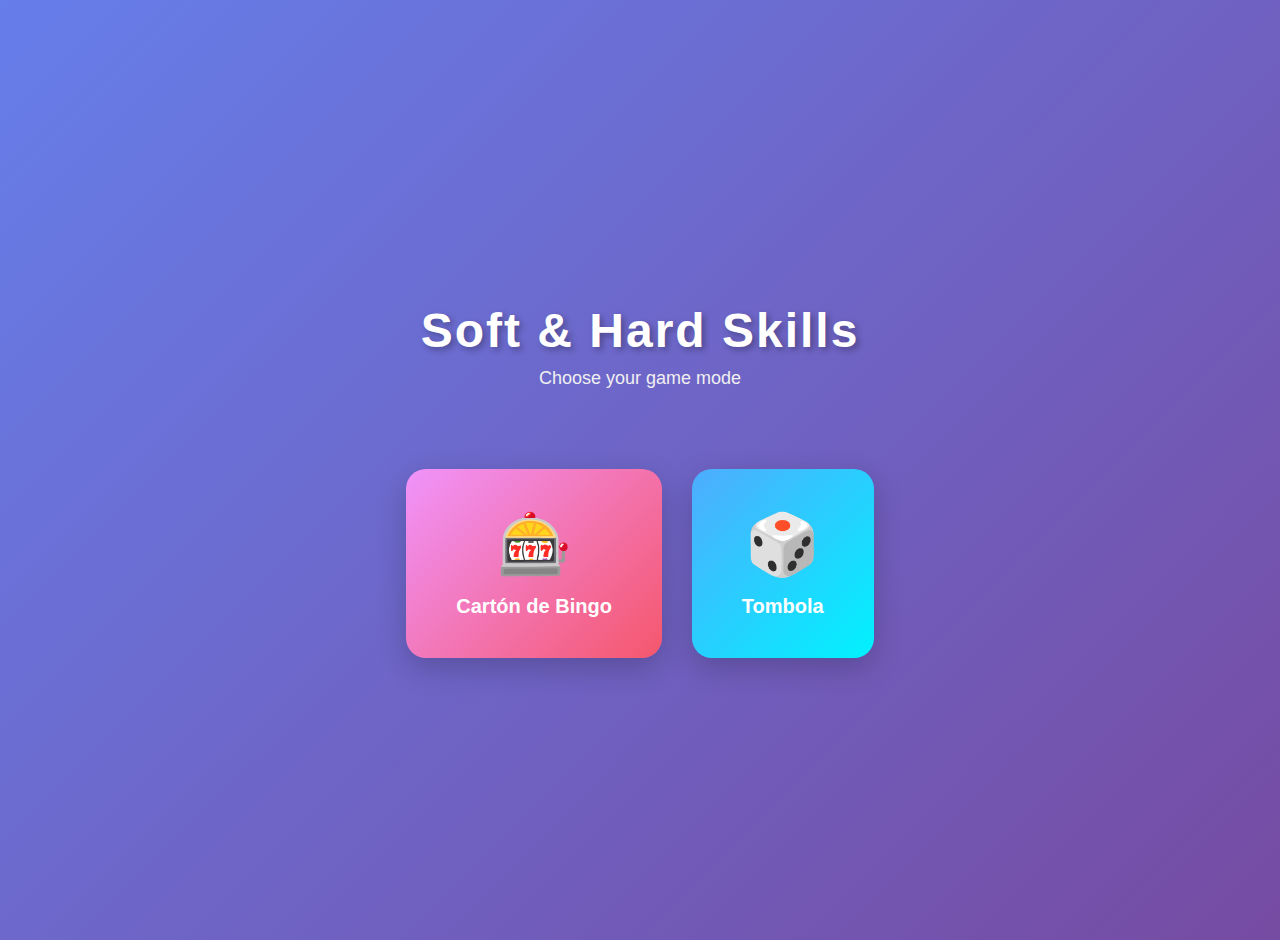
<file: index.html>
<!DOCTYPE html>
<html lang="en">
<head>
    <meta charset="UTF-8">
    <title>Soft & Hard Skills Bingo</title>
    <link rel="stylesheet" href="style.css">
</head>
<body>

<div id="menu-container" class="menu-container">
    <h1>Soft & Hard Skills</h1>
    <p>Choose your game mode</p>
    <div class="menu-buttons">
        <button id="bingo-btn" class="menu-btn bingo-mode">
            <span class="btn-icon">🎰</span>
            <span class="btn-text">Cartón de Bingo</span>
        </button>
        <button id="tombola-btn" class="menu-btn tombola-mode">
            <span class="btn-icon">🎲</span>
            <span class="btn-text">Tombola</span>
        </button>
    </div>
</div>

<div id="bingo-container" class="game-container hidden">
    <button class="back-btn" id="back-bingo">← Volver al Menú</button>
    <h1>Soft & Hard Skills Bingo</h1>
    <p>Click the skills to mark / unmark</p>
    <div id="bingo-board"></div>
</div>

<div id="tombola-container" class="game-container hidden">
    <button class="back-btn" id="back-tombola">← Volver al Menú</button>
    <h1>Tombola de Skills</h1>
    <div class="tombola-wrapper">
        <div class="tombola-ball">
            <div id="tombola-content" class="tombola-content">
                <p>Presiona para sortear</p>
            </div>
        </div>
        <button id="draw-btn" class="draw-button">SORTEAR</button>
    </div>
    <div id="drawn-items" class="drawn-items"></div>
</div>

<script src="script.js"></script>
</body>
</html>
</file>
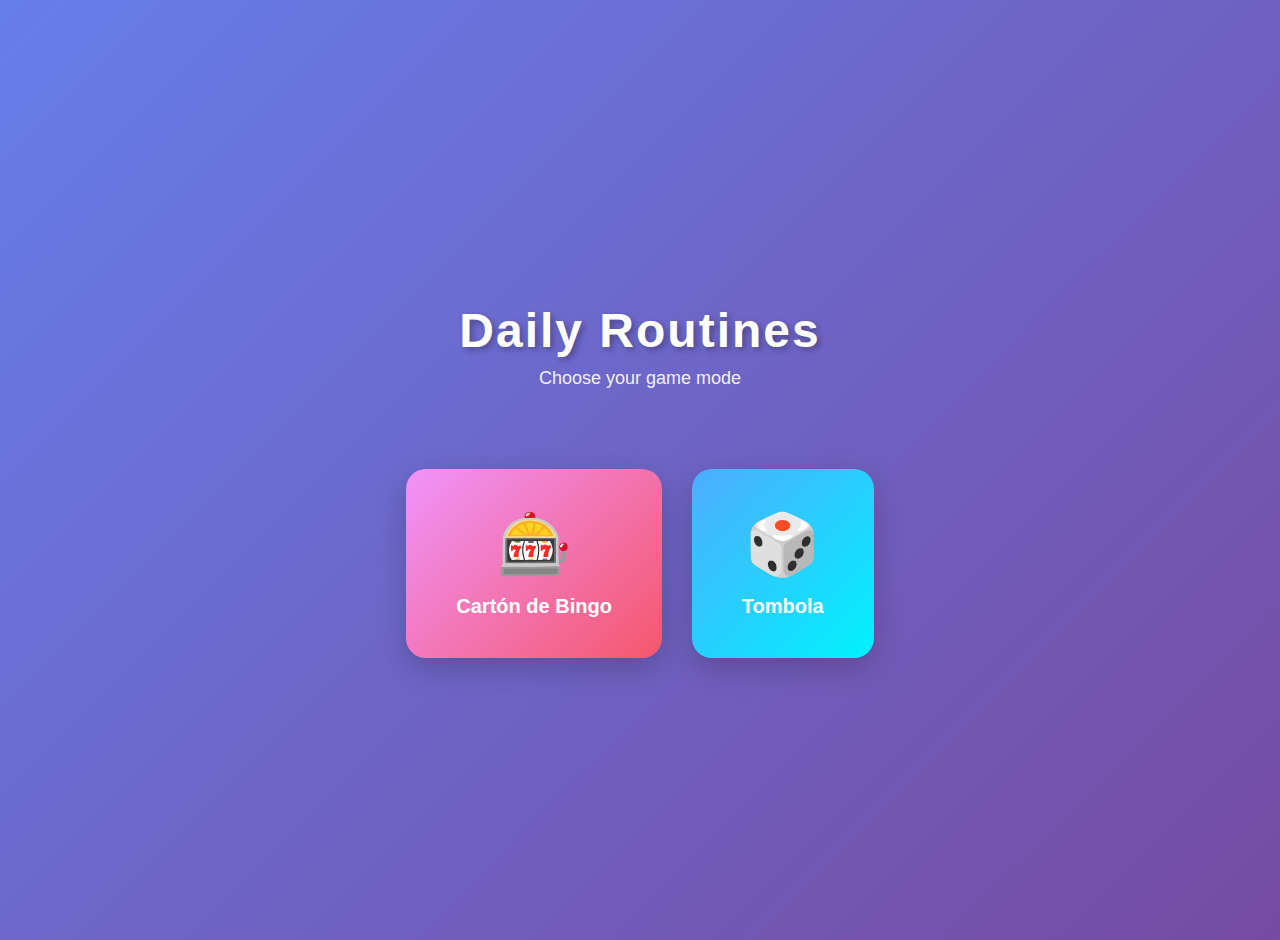
<file: Interactivo/index.html>
<!DOCTYPE html>
<html lang="en">
<head>
    <meta charset="UTF-8">
    <title>Daily Routines Bingo</title>
    <link rel="stylesheet" href="style.css">
</head>
<body>

<div id="menu-container" class="menu-container">
    <h1>Daily Routines</h1>
    <p>Choose your game mode</p>
    <div class="menu-buttons">
        <button id="bingo-btn" class="menu-btn bingo-mode">
            <span class="btn-icon">🎰</span>
            <span class="btn-text">Cartón de Bingo</span>
        </button>
        <button id="tombola-btn" class="menu-btn tombola-mode">
            <span class="btn-icon">🎲</span>
            <span class="btn-text">Tombola</span>
        </button>
    </div>
</div>

<div id="bingo-container" class="game-container hidden">
    <button class="back-btn" id="back-bingo">← Volver al Menú</button>
    <h1>Daily Routines Bingo</h1>
    <p>Click the images to mark / unmark</p>
    <div id="bingo-board"></div>
</div>

<div id="tombola-container" class="game-container hidden">
    <button class="back-btn" id="back-tombola">← Volver al Menú</button>
    <h1>Tombola de Rutinas</h1>
    <div class="tombola-wrapper">
        <div class="tombola-ball">
            <div id="tombola-content" class="tombola-content">
                <p>Presiona para sortear</p>
            </div>
        </div>
        <button id="draw-btn" class="draw-button">SORTEAR</button>
    </div>
    <div id="drawn-items" class="drawn-items"></div>
</div>

<script src="script.js"></script>
</body>
</html>
</file>
<file: style.css>
* {
    margin: 0;
    padding: 0;
    box-sizing: border-box;
}

body {
    font-family: 'Segoe UI', Tahoma, Geneva, Verdana, sans-serif;
    text-align: center;
    background: linear-gradient(135deg, #667eea 0%, #764ba2 100%);
    min-height: 100vh;
    padding: 20px;
}

h1 {
    margin-top: 20px;
    margin-bottom: 10px;
    color: white;
    font-size: 48px;
    text-shadow: 3px 3px 6px rgba(0, 0, 0, 0.3);
    letter-spacing: 2px;
}

p {
    color: #f0f0f0;
    font-size: 18px;
    margin-bottom: 30px;
    font-weight: 500;
}

.hidden {
    display: none !important;
}

/* MENU STYLES */
.menu-container {
    display: flex;
    flex-direction: column;
    justify-content: center;
    align-items: center;
    min-height: 100vh;
    animation: fadeIn 0.5s ease;
}

@keyframes fadeIn {
    from {
        opacity: 0;
        transform: translateY(20px);
    }
    to {
        opacity: 1;
        transform: translateY(0);
    }
}

.menu-buttons {
    display: flex;
    gap: 30px;
    flex-wrap: wrap;
    justify-content: center;
    margin-top: 50px;
}

.menu-btn {
    display: flex;
    flex-direction: column;
    align-items: center;
    gap: 15px;
    padding: 40px 50px;
    font-size: 18px;
    font-weight: bold;
    border: none;
    border-radius: 20px;
    cursor: pointer;
    transition: all 0.3s ease;
    box-shadow: 0 10px 30px rgba(0, 0, 0, 0.2);
    color: white;
}

.btn-icon {
    font-size: 60px;
    display: block;
}

.btn-text {
    font-size: 20px;
}

.menu-btn.bingo-mode {
    background: linear-gradient(135deg, #f093fb 0%, #f5576c 100%);
}

.menu-btn.bingo-mode:hover {
    transform: translateY(-5px);
    box-shadow: 0 15px 40px rgba(245, 87, 108, 0.4);
}

.menu-btn.tombola-mode {
    background: linear-gradient(135deg, #4facfe 0%, #00f2fe 100%);
}

.menu-btn.tombola-mode:hover {
    transform: translateY(-5px);
    box-shadow: 0 15px 40px rgba(79, 172, 254, 0.4);
}

/* GAME CONTAINER STYLES */
.game-container {
    position: relative;
    animation: fadeIn 0.5s ease;
}

.back-btn {
    position: absolute;
    top: 20px;
    left: 20px;
    padding: 10px 20px;
    background-color: rgba(255, 255, 255, 0.2);
    border: 2px solid white;
    color: white;
    border-radius: 10px;
    cursor: pointer;
    font-size: 16px;
    font-weight: bold;
    transition: all 0.3s ease;
}

.back-btn:hover {
    background-color: rgba(255, 255, 255, 0.3);
    transform: translateX(-5px);
}

#bingo-board {
    display: grid;
    grid-template-columns: repeat(4, 1fr);
    gap: 15px;
    max-width: 650px;
    margin: 60px auto 0;
    padding: 30px;
    background: white;
    border-radius: 20px;
    box-shadow: 0 20px 60px rgba(0, 0, 0, 0.3);
    border: 4px solid #FFD700;
}

/* TOMBOLA STYLES */
.tombola-wrapper {
    max-width: 500px;
    margin: 60px auto 50px;
    padding: 40px;
    background: white;
    border-radius: 20px;
    box-shadow: 0 20px 60px rgba(0, 0, 0, 0.3);
}

.tombola-ball {
    width: 300px;
    height: 300px;
    margin: 0 auto 40px;
    border-radius: 50%;
    background: linear-gradient(135deg, #FFD700 0%, #FFA500 50%, #FF8C00 100%);
    box-shadow: inset -5px -5px 15px rgba(0, 0, 0, 0.3),
                inset 5px 5px 15px rgba(255, 255, 255, 0.3),
                0 15px 35px rgba(0, 0, 0, 0.2);
    display: flex;
    align-items: center;
    justify-content: center;
    position: relative;
    border: 5px solid #FF8C00;
}

.tombola-content {
    text-align: center;
    color: white;
    font-weight: bold;
    text-shadow: 2px 2px 4px rgba(0, 0, 0, 0.3);
    padding: 20px;
}

.tombola-content p {
    font-size: 24px;
    color: white;
    margin: 0;
    line-height: 1.4;
}

.draw-button {
    width: 200px;
    padding: 20px;
    font-size: 20px;
    font-weight: bold;
    color: white;
    background: linear-gradient(135deg, #FF6B6B 0%, #EE5A6F 100%);
    border: none;
    border-radius: 15px;
    cursor: pointer;
    transition: all 0.3s ease;
    box-shadow: 0 8px 20px rgba(255, 107, 107, 0.4);
    display: block;
    margin: 0 auto;
}

.draw-button:hover:not(:disabled) {
    transform: scale(1.05);
    box-shadow: 0 12px 30px rgba(255, 107, 107, 0.6);
}

.draw-button:disabled {
    opacity: 0.6;
    cursor: not-allowed;
}

.draw-button.drawing {
    animation: pulse 0.5s ease infinite;
}

@keyframes pulse {
    0%, 100% {
        transform: scale(1);
    }
    50% {
        transform: scale(1.05);
    }
}

#drawn-items {
    max-width: 650px;
    margin: 40px auto;
    padding: 20px;
    background: rgba(255, 255, 255, 0.95);
    border-radius: 15px;
    min-height: 60px;
}

.drawn-item {
    display: inline-block;
    margin: 10px;
    padding: 10px 20px;
    background: linear-gradient(135deg, #667eea 0%, #764ba2 100%);
    color: white;
    border-radius: 25px;
    font-weight: bold;
    animation: popIn 0.4s ease;
}

@keyframes popIn {
    0% {
        opacity: 0;
        transform: scale(0);
    }
    100% {
        opacity: 1;
        transform: scale(1);
    }
}

.bingo-cell {
    background: linear-gradient(135deg, #f5f7fa 0%, #c3cfe2 100%);
    border: 4px solid #667eea;
    border-radius: 15px;
    padding: 8px;
    cursor: pointer;
    transition: all 0.3s ease;
    position: relative;
    overflow: hidden;
    display: flex;
    align-items: center;
    justify-content: center;
    min-height: 140px;
}

.cell-text {
    font-size: 16px;
    font-weight: bold;
    text-align: center;
    color: #333;
    line-height: 1.3;
    padding: 10px;
    word-wrap: break-word;
    transition: transform 0.3s ease;
}

.bingo-cell:hover .cell-text {
    transform: scale(1.05);
}

.bingo-cell:hover {
    transform: scale(1.05);
    box-shadow: 0 8px 20px rgba(102, 126, 234, 0.4);
    border-color: #764ba2;
}

.bingo-cell.marked {
    background: linear-gradient(135deg, #84fab0 0%, #8fd3f4 100%);
    border-color: #2ecc71;
    box-shadow: inset 0 0 20px rgba(46, 204, 113, 0.2),
                0 8px 20px rgba(46, 204, 113, 0.3);
}

.bingo-cell.marked::before {
    content: "✓";
    position: absolute;
    top: -5px;
    right: 8px;
    font-size: 28px;
    color: #2ecc71;
    font-weight: bold;
    animation: checkmark 0.4s ease;
}

@keyframes checkmark {
    0% {
        opacity: 0;
        transform: scale(0) rotate(-45deg);
    }
    100% {
        opacity: 1;
        transform: scale(1) rotate(0deg);
    }
}

/* Responsive para tablets */
@media (max-width: 768px) {
    h1 {
        font-size: 36px;
    }
    
    #bingo-board {
        max-width: 100%;
        gap: 12px;
        padding: 20px;
    }
    
    .menu-buttons {
        gap: 20px;
        margin-top: 40px;
    }
    
    .menu-btn {
        padding: 30px 40px;
    }
    
    .btn-icon {
        font-size: 50px;
    }
    
    .btn-text {
        font-size: 18px;
    }
    
    .tombola-ball {
        width: 250px;
        height: 250px;
    }
}

/* Responsive para celulares */
@media (max-width: 480px) {
    h1 {
        font-size: 28px;
        margin-top: 15px;
    }
    
    p {
        font-size: 14px;
    }
    
    #bingo-board {
        gap: 10px;
        padding: 15px;
        border: 3px solid #FFD700;
    }
    
    .bingo-cell {
        border: 3px solid #667eea;
        padding: 6px;
    }
    
    .cell-text {
        font-size: 13px;
        padding: 8px;
    }
    
    .bingo-cell.marked::before {
        font-size: 22px;
        right: 4px;
    }
    
    .menu-container {
        min-height: auto;
        padding: 20px 0;
    }
    
    .menu-buttons {
        flex-direction: column;
        gap: 15px;
        margin-top: 30px;
    }
    
    .menu-btn {
        width: 100%;
        padding: 25px 20px;
    }
    
    .btn-icon {
        font-size: 40px;
    }
    
    .btn-text {
        font-size: 16px;
    }
    
    .tombola-wrapper {
        margin: 60px 10px 30px;
        padding: 20px;
    }
    
    .tombola-ball {
        width: 200px;
        height: 200px;
        margin: 0 auto 25px;
    }
    
    .tombola-content p {
        font-size: 18px;
    }
    
    .draw-button {
        width: 150px;
        padding: 15px;
        font-size: 16px;
    }
    
    #drawn-items {
        margin: 25px 10px;
        padding: 15px;
    }
    
    .drawn-item {
        font-size: 12px;
        padding: 8px 15px;
    }
}
</file>
<file: Interactivo/style.css>
* {
    margin: 0;
    padding: 0;
    box-sizing: border-box;
}

body {
    font-family: 'Segoe UI', Tahoma, Geneva, Verdana, sans-serif;
    text-align: center;
    background: linear-gradient(135deg, #667eea 0%, #764ba2 100%);
    min-height: 100vh;
    padding: 20px;
}

h1 {
    margin-top: 20px;
    margin-bottom: 10px;
    color: white;
    font-size: 48px;
    text-shadow: 3px 3px 6px rgba(0, 0, 0, 0.3);
    letter-spacing: 2px;
}

p {
    color: #f0f0f0;
    font-size: 18px;
    margin-bottom: 30px;
    font-weight: 500;
}

.hidden {
    display: none !important;
}

/* MENU STYLES */
.menu-container {
    display: flex;
    flex-direction: column;
    justify-content: center;
    align-items: center;
    min-height: 100vh;
    animation: fadeIn 0.5s ease;
}

@keyframes fadeIn {
    from {
        opacity: 0;
        transform: translateY(20px);
    }
    to {
        opacity: 1;
        transform: translateY(0);
    }
}

.menu-buttons {
    display: flex;
    gap: 30px;
    flex-wrap: wrap;
    justify-content: center;
    margin-top: 50px;
}

.menu-btn {
    display: flex;
    flex-direction: column;
    align-items: center;
    gap: 15px;
    padding: 40px 50px;
    font-size: 18px;
    font-weight: bold;
    border: none;
    border-radius: 20px;
    cursor: pointer;
    transition: all 0.3s ease;
    box-shadow: 0 10px 30px rgba(0, 0, 0, 0.2);
    color: white;
}

.btn-icon {
    font-size: 60px;
    display: block;
}

.btn-text {
    font-size: 20px;
}

.menu-btn.bingo-mode {
    background: linear-gradient(135deg, #f093fb 0%, #f5576c 100%);
}

.menu-btn.bingo-mode:hover {
    transform: translateY(-5px);
    box-shadow: 0 15px 40px rgba(245, 87, 108, 0.4);
}

.menu-btn.tombola-mode {
    background: linear-gradient(135deg, #4facfe 0%, #00f2fe 100%);
}

.menu-btn.tombola-mode:hover {
    transform: translateY(-5px);
    box-shadow: 0 15px 40px rgba(79, 172, 254, 0.4);
}

/* GAME CONTAINER STYLES */
.game-container {
    position: relative;
    animation: fadeIn 0.5s ease;
}

.back-btn {
    position: absolute;
    top: 20px;
    left: 20px;
    padding: 10px 20px;
    background-color: rgba(255, 255, 255, 0.2);
    border: 2px solid white;
    color: white;
    border-radius: 10px;
    cursor: pointer;
    font-size: 16px;
    font-weight: bold;
    transition: all 0.3s ease;
}

.back-btn:hover {
    background-color: rgba(255, 255, 255, 0.3);
    transform: translateX(-5px);
}

#bingo-board {
    display: grid;
    grid-template-columns: repeat(4, 1fr);
    gap: 15px;
    max-width: 650px;
    margin: 60px auto 0;
    padding: 30px;
    background: white;
    border-radius: 20px;
    box-shadow: 0 20px 60px rgba(0, 0, 0, 0.3);
    border: 4px solid #FFD700;
}

/* TOMBOLA STYLES */
.tombola-wrapper {
    max-width: 500px;
    margin: 60px auto 50px;
    padding: 40px;
    background: white;
    border-radius: 20px;
    box-shadow: 0 20px 60px rgba(0, 0, 0, 0.3);
}

.tombola-ball {
    width: 300px;
    height: 300px;
    margin: 0 auto 40px;
    border-radius: 50%;
    background: linear-gradient(135deg, #FFD700 0%, #FFA500 50%, #FF8C00 100%);
    box-shadow: inset -5px -5px 15px rgba(0, 0, 0, 0.3),
                inset 5px 5px 15px rgba(255, 255, 255, 0.3),
                0 15px 35px rgba(0, 0, 0, 0.2);
    display: flex;
    align-items: center;
    justify-content: center;
    position: relative;
    border: 5px solid #FF8C00;
}

.tombola-content {
    text-align: center;
    color: white;
    font-weight: bold;
    text-shadow: 2px 2px 4px rgba(0, 0, 0, 0.3);
    padding: 20px;
}

.tombola-content img {
    width: 200px;
    height: 200px;
    object-fit: contain;
    filter: drop-shadow(0 2px 4px rgba(0, 0, 0, 0.2));
}

.tombola-content p {
    font-size: 24px;
    color: white;
    margin: 0;
}

.draw-button {
    width: 200px;
    padding: 20px;
    font-size: 20px;
    font-weight: bold;
    color: white;
    background: linear-gradient(135deg, #FF6B6B 0%, #EE5A6F 100%);
    border: none;
    border-radius: 15px;
    cursor: pointer;
    transition: all 0.3s ease;
    box-shadow: 0 8px 20px rgba(255, 107, 107, 0.4);
    display: block;
    margin: 0 auto;
}

.draw-button:hover:not(:disabled) {
    transform: scale(1.05);
    box-shadow: 0 12px 30px rgba(255, 107, 107, 0.6);
}

.draw-button:disabled {
    opacity: 0.6;
    cursor: not-allowed;
}

.draw-button.drawing {
    animation: pulse 0.5s ease infinite;
}

@keyframes pulse {
    0%, 100% {
        transform: scale(1);
    }
    50% {
        transform: scale(1.05);
    }
}

#drawn-items {
    max-width: 650px;
    margin: 40px auto;
    padding: 20px;
    background: rgba(255, 255, 255, 0.95);
    border-radius: 15px;
    min-height: 60px;
}

.drawn-item {
    display: inline-block;
    margin: 10px;
    padding: 10px 20px;
    background: linear-gradient(135deg, #667eea 0%, #764ba2 100%);
    color: white;
    border-radius: 25px;
    font-weight: bold;
    animation: popIn 0.4s ease;
}

@keyframes popIn {
    0% {
        opacity: 0;
        transform: scale(0);
    }
    100% {
        opacity: 1;
        transform: scale(1);
    }
}

.bingo-cell {
    background: linear-gradient(135deg, #f5f7fa 0%, #c3cfe2 100%);
    border: 4px solid #667eea;
    border-radius: 15px;
    padding: 8px;
    cursor: pointer;
    transition: all 0.3s ease;
    position: relative;
    overflow: hidden;
}

.bingo-cell:hover {
    transform: scale(1.05);
    box-shadow: 0 8px 20px rgba(102, 126, 234, 0.4);
    border-color: #764ba2;
}

.bingo-cell img {
    width: 100%;
    height: 120px;
    object-fit: contain;
    transition: transform 0.3s ease;
}

.bingo-cell:hover img {
    transform: scale(1.1);
}

.bingo-cell.marked {
    background: linear-gradient(135deg, #84fab0 0%, #8fd3f4 100%);
    border-color: #2ecc71;
    box-shadow: inset 0 0 20px rgba(46, 204, 113, 0.2),
                0 8px 20px rgba(46, 204, 113, 0.3);
}

.bingo-cell.marked::before {
    content: "✓";
    position: absolute;
    top: -5px;
    right: 8px;
    font-size: 28px;
    color: #2ecc71;
    font-weight: bold;
    animation: checkmark 0.4s ease;
}

@keyframes checkmark {
    0% {
        opacity: 0;
        transform: scale(0) rotate(-45deg);
    }
    100% {
        opacity: 1;
        transform: scale(1) rotate(0deg);
    }
}

/* Responsive para tablets */
@media (max-width: 768px) {
    h1 {
        font-size: 36px;
    }
    
    #bingo-board {
        max-width: 100%;
        gap: 12px;
        padding: 20px;
    }
    
    .bingo-cell img {
        height: 100px;
    }
    
    .menu-buttons {
        gap: 20px;
        margin-top: 40px;
    }
    
    .menu-btn {
        padding: 30px 40px;
    }
    
    .btn-icon {
        font-size: 50px;
    }
    
    .btn-text {
        font-size: 18px;
    }
    
    .tombola-ball {
        width: 250px;
        height: 250px;
    }
    
    .tombola-content img {
        width: 170px;
        height: 170px;
    }
}

/* Responsive para celulares */
@media (max-width: 480px) {
    h1 {
        font-size: 28px;
        margin-top: 15px;
    }
    
    p {
        font-size: 14px;
    }
    
    #bingo-board {
        gap: 10px;
        padding: 15px;
        border: 3px solid #FFD700;
    }
    
    .bingo-cell {
        border: 3px solid #667eea;
        padding: 6px;
    }
    
    .bingo-cell img {
        height: 80px;
    }
    
    .bingo-cell.marked::before {
        font-size: 22px;
        right: 4px;
    }
    
    .menu-container {
        min-height: auto;
        padding: 20px 0;
    }
    
    .menu-buttons {
        flex-direction: column;
        gap: 15px;
        margin-top: 30px;
    }
    
    .menu-btn {
        width: 100%;
        padding: 25px 20px;
    }
    
    .btn-icon {
        font-size: 40px;
    }
    
    .btn-text {
        font-size: 16px;
    }
    
    .tombola-wrapper {
        margin: 60px 10px 30px;
        padding: 20px;
    }
    
    .tombola-ball {
        width: 200px;
        height: 200px;
        margin: 0 auto 25px;
    }
    
    .tombola-content img {
        width: 140px;
        height: 140px;
    }
    
    .tombola-content p {
        font-size: 18px;
    }
    
    .draw-button {
        width: 150px;
        padding: 15px;
        font-size: 16px;
    }
    
    #drawn-items {
        margin: 25px 10px;
        padding: 15px;
    }
    
    .drawn-item {
        font-size: 12px;
        padding: 8px 15px;
    }
}
</file>
